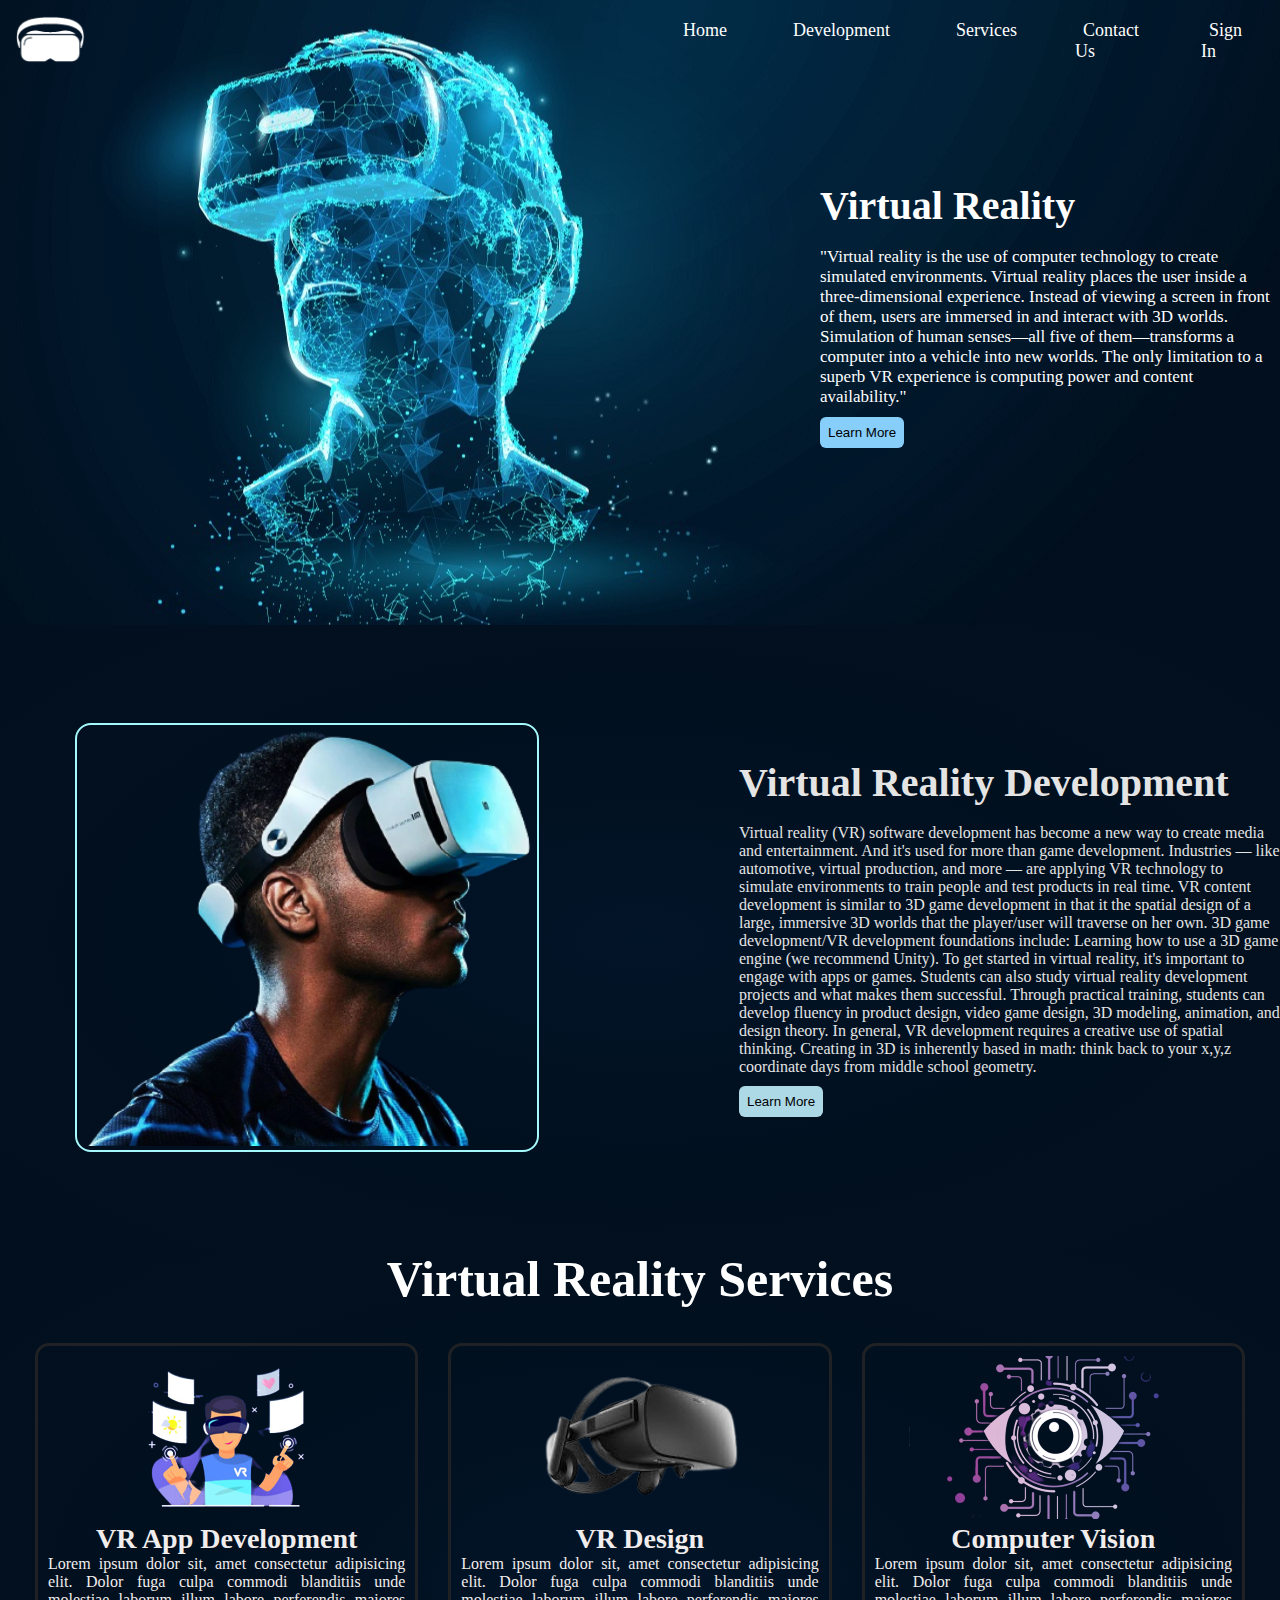
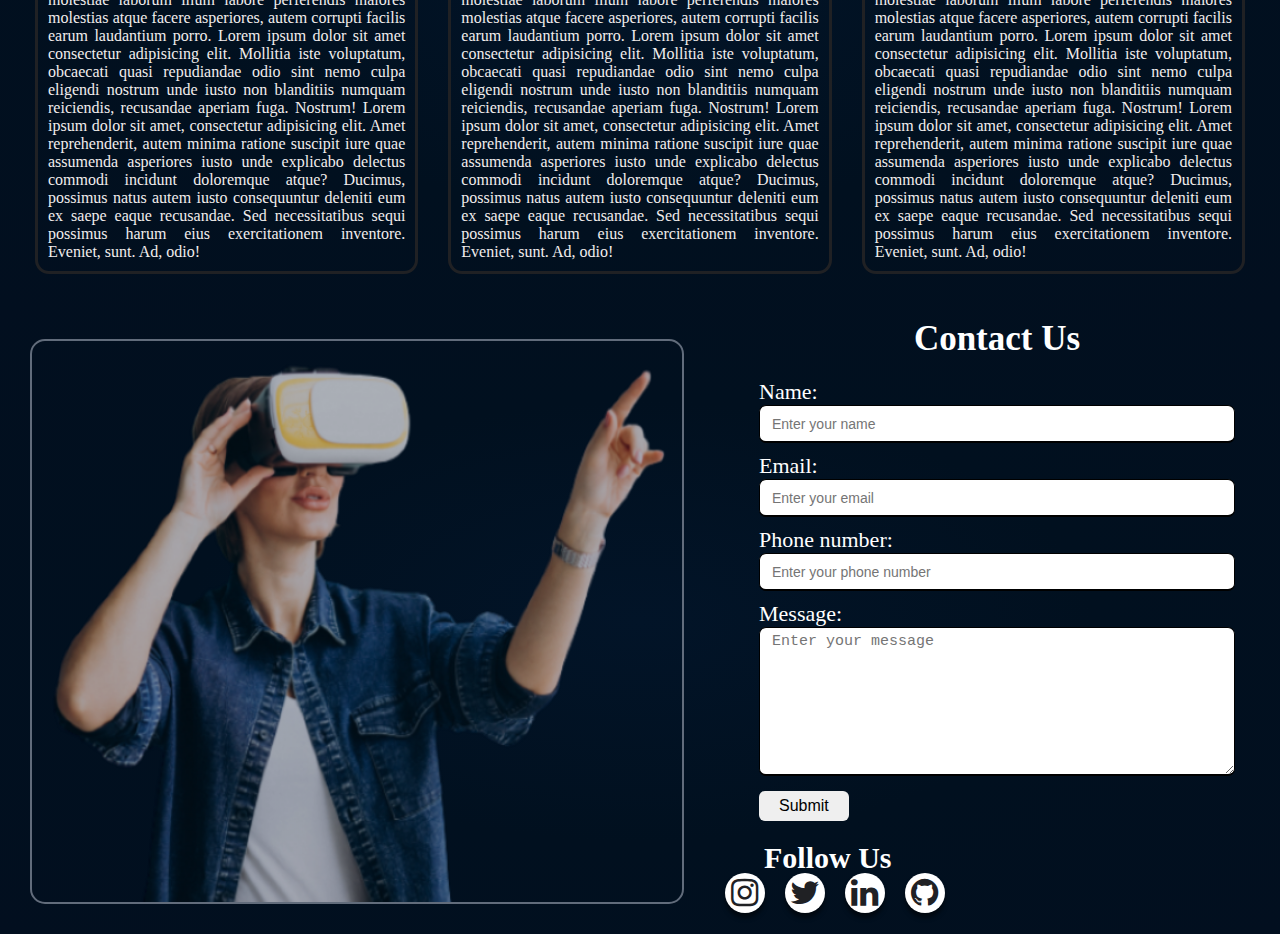
<file: index.html>
<!DOCTYPE html>
<html lang="en">

<head>
    <meta charset="UTF-8">
    <meta http-equiv="X-UA-Compatible" content="IE=edge">
    <meta name="viewport" content="width=device-width, initial-scale=1.0">
    <title>Virtual Reality</title>
    <link rel="stylesheet" href="css/style.css">
    <link rel="stylesheet" href="https://cdnjs.cloudflare.com/ajax/libs/font-awesome/4.7.0/css/font-awesome.min.css">
    <link rel="icon" href="img/VR_Logo_Virtual_Reality_Logo.png">
</head>

<body>
    <section id="home">
        <nav id="navbar">
            <div id="logo">
                <img src="img/VR_logo-removebg-preview.png">
            </div>

            <ul>
                <li class="item"><a href="#home">Home</a></li>
                <li class="item"><a href="#development">Development</a></li>
                <li class="item"><a href="#services">Services</a></li>
                <li class="item"><a href="#contact_us">Contact Us</a></li>
                <li class="item"><a href="Sign In page/signIn.html" target="_blank">Sign In</a></li>
            </ul>
        </nav>

        <section id="info">
            <h1>Virtual Reality</h1>
            <br>
            <div>
                <p>"Virtual reality is the use of computer technology to create simulated environments. Virtual reality
                    places the user inside a three-dimensional experience. Instead of viewing a screen in front of them,
                    users are immersed in and interact with 3D worlds.
                    Simulation of human senses—all five of them—transforms a computer into a vehicle into new worlds.
                    The only limitation to a superb VR experience is computing power and content availability."
                </p>
                <button id="info_btn"><a href="#">Learn More</a></button>
            </div>
        </section>
    </section>

    <section id="development">
        <div id="development_img">
            <img src="img/1626320-removebg-preview.png" alt="">
        </div>
        <div id="development_txt">
            <h1>Virtual Reality Development</h1><br>
            <p>
                Virtual reality (VR) software development has become a new way to create media and entertainment. And
                it's used for more than game development. Industries — like automotive, virtual production, and more —
                are applying VR technology to simulate environments to train people and test products in real time.
                VR content development is similar to 3D game development in that it the spatial design of a large,
                immersive 3D worlds that the player/user will traverse on her own. 3D game development/VR development
                foundations include: Learning how to use a 3D game engine (we recommend Unity).
                To get started in virtual reality, it's important to engage with apps or games. Students can also study
                virtual reality development projects and what makes them successful. Through practical training,
                students can develop fluency in product design, video game design, 3D modeling, animation, and design
                theory.
                In general, VR development requires a creative use of spatial thinking. Creating in 3D is inherently
                based in math: think back to your x,y,z coordinate days from middle school geometry.
            </p>
            <button id="development_btn"><a href="#">Learn More</a></button>
        </div>
    </section>

    <section id="services">
        <h1>Virtual Reality Services</h1>
        <div id="services_container">
            <div class="box">
                <img src="img/VR_App_Development-removebg-preview.png" alt="">
                <h2>VR App Development</h2>
                <p>Lorem ipsum dolor sit, amet consectetur adipisicing elit. Dolor fuga culpa commodi blanditiis unde
                    molestiae laborum illum labore perferendis maiores molestias atque facere asperiores, autem corrupti
                    facilis earum laudantium porro. Lorem ipsum dolor sit amet consectetur adipisicing elit. Mollitia
                    iste voluptatum, obcaecati quasi repudiandae odio sint nemo culpa eligendi nostrum unde iusto non
                    blanditiis numquam reiciendis, recusandae aperiam fuga. Nostrum! Lorem ipsum dolor sit amet,
                    consectetur adipisicing elit. Amet reprehenderit, autem minima ratione suscipit iure quae assumenda
                    asperiores iusto unde explicabo delectus commodi incidunt doloremque atque? Ducimus, possimus natus
                    autem iusto consequuntur deleniti eum ex saepe eaque recusandae. Sed necessitatibus sequi possimus
                    harum eius exercitationem inventore. Eveniet, sunt. Ad, odio!</p>
            </div>
            <div class="box">
                <img src="img/images-removebg-preview.png" alt="">
                <h2>VR Design</h2>
                <p>Lorem ipsum dolor sit, amet consectetur adipisicing elit. Dolor fuga culpa commodi blanditiis unde
                    molestiae laborum illum labore perferendis maiores molestias atque facere asperiores, autem corrupti
                    facilis earum laudantium porro. Lorem ipsum dolor sit amet consectetur adipisicing elit. Mollitia
                    iste voluptatum, obcaecati quasi repudiandae odio sint nemo culpa eligendi nostrum unde iusto non
                    blanditiis numquam reiciendis, recusandae aperiam fuga. Nostrum! Lorem ipsum dolor sit amet,
                    consectetur adipisicing elit. Amet reprehenderit, autem minima ratione suscipit iure quae assumenda
                    asperiores iusto unde explicabo delectus commodi incidunt doloremque atque? Ducimus, possimus natus
                    autem iusto consequuntur deleniti eum ex saepe eaque recusandae. Sed necessitatibus sequi possimus
                    harum eius exercitationem inventore. Eveniet, sunt. Ad, odio!</p>
            </div>
            <div class="box">
                <img src="img/Computer_vision-removebg-preview.png" alt="">
                <h2>Computer Vision</h2>
                <p>Lorem ipsum dolor sit, amet consectetur adipisicing elit. Dolor fuga culpa commodi blanditiis unde
                    molestiae laborum illum labore perferendis maiores molestias atque facere asperiores, autem corrupti
                    facilis earum laudantium porro. Lorem ipsum dolor sit amet consectetur adipisicing elit. Mollitia
                    iste voluptatum, obcaecati quasi repudiandae odio sint nemo culpa eligendi nostrum unde iusto non
                    blanditiis numquam reiciendis, recusandae aperiam fuga. Nostrum! Lorem ipsum dolor sit amet,
                    consectetur adipisicing elit. Amet reprehenderit, autem minima ratione suscipit iure quae assumenda
                    asperiores iusto unde explicabo delectus commodi incidunt doloremque atque? Ducimus, possimus natus
                    autem iusto consequuntur deleniti eum ex saepe eaque recusandae. Sed necessitatibus sequi possimus
                    harum eius exercitationem inventore. Eveniet, sunt. Ad, odio!</p>
            </div>
        </div>
    </section>

    <section id="contact_us">
        <div id="contact_img">
            <img src="img/young-woman-wearing-vr-glasses-removebg-preview.png" alt="">
        </div>
        <div id="contact_form">

            <form action="#">
                <h1>Contact Us</h1>
                <div id="user_details">
                    <div class="input_box">
                        <span class="details">Name:</span>
                        <input type="text" placeholder="Enter your name" required>
                    </div>
                    <div class="input_box">
                        <span class="details">Email:</span>
                        <input type="email" placeholder="Enter your email" required>
                    </div>
                    <div class="input_box">
                        <span class="details">Phone number:</span>
                        <input type="text" placeholder="Enter your phone number" required>
                    </div>
                    <div class="input_box">
                        <span class="details">Message:</span>
                        <textarea name="message" id="message" placeholder="Enter your message" cols="30"
                            rows="8"></textarea>
                    </div>
                    <div id="submit_btn">
                        <button>Submit</button>
                    </div>
                </div>
            </form>

            <div id="icons">
                <h2> Follow Us</h2>
                <div class="social-menu">
                    <ul>
                        <li><a href="#" target="_blank"><i class="icon fa fa-instagram fa-2x"
                                    aria-hidden="true"></i></a></li>
                        <li><a href="#" target="_blank"><i class="icon fa fa-twitter fa-2x" aria-hidden="true"></i></a>
                        </li>
                        <li><a href="#" target="_blank"><i class="icon fa fa-linkedin fa-2x" aria-hidden="true"></i></a>
                        </li>
                        <li><a href="#" target="_blank"><i class="icon fa fa-github fa-2x" aria-hidden="true"></i></a>
                        </li>
                    </ul>
                </div>
            </div>

    </section>
</body>

</html>
</file>
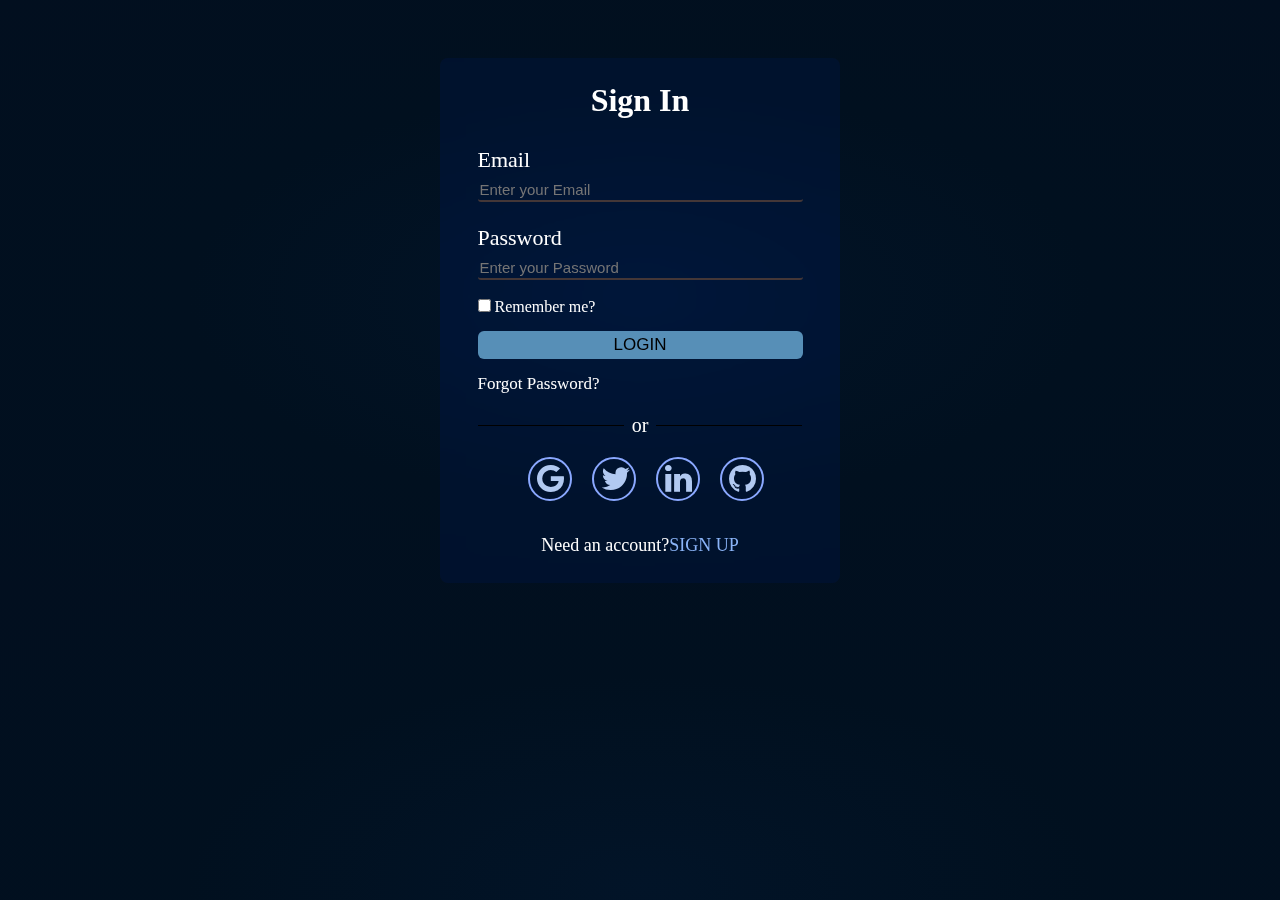
<file: Sign In page/signIn.html>
<!DOCTYPE html>
<html lang="en">
<head>
    <meta charset="UTF-8">
    <meta http-equiv="X-UA-Compatible" content="IE=edge">
    <meta name="viewport" content="width=device-width, initial-scale=1.0">
    <title>Sign In</title>
    <link rel="stylesheet" href="style-signIn.css">
    <link rel="stylesheet" href="https://cdnjs.cloudflare.com/ajax/libs/font-awesome/4.7.0/css/font-awesome.min.css">
</head>
<body>
    <div id="container">
        <h1 id="heading">Sign In</h1>
        <div id="user-details">
            <div class="input-details">
                <span class="details">Email</span>
                <input type="email" placeholder="Enter your Email">
            </div>
            <div class="input-details">
                <span class="details">Password</span>
                <input type="email" placeholder="Enter your Password">
            </div>
            <div id="check">
                <input type="checkbox" name="check-box" id="check-box">
                <span id="check-details">Remember me?</span>
            </div>
            <div id="LogIn-Button">
                <button>LOGIN</button>
            </div>
            <div id="forgotPassword">
                <a href="">Forgot Password?</a>
            </div>
            <div id="or-line">
                <p id="or-text">or</p>
            </div>
            <div id="icons-box">
                <ul>
                    <li><a href="#" target="_blank"><i class="icon fa fa-google fa-2x" aria-hidden="true"></i></a></li>
                    <li><a href="#" target="_blank"><i class="icon fa fa-twitter fa-2x" aria-hidden="true"></i></a></li>
                    <li><a href="#" target="_blank"><i class="icon fa fa-linkedin fa-2x" aria-hidden="true"></i></a></li>
                    <li><a href="#" target="_blank"><i class="icon fa fa-github fa-2x" aria-hidden="true"></i></a></li>
                </ul>
            </div>
        </div>
        <div id="SignUp">
            <p>Need an account?<a href="#">SIGN UP</a></p>
        </div>
    </div>
</body>
</html>
</file>
<file: css/style.css>
*{
    margin: 0;
    padding: 0;
}

::selection{
    color: #688cc7;
    background-color: #0b0634;
}

html{
    scroll-behavior: smooth;
}

#home{
    height: 625px;
    background: url(../img/VR_Background.jpeg) no-repeat center center/cover;
}

#logo{
    margin: 15px;
}

#logo img{
    width: 70px;
}

#navbar{
    display: flex;
    align-items: center;
}

#navbar ul{
    display: flex;
    margin-left: 550px;
}

#navbar ul li{
    list-style: none;
    margin: 5px 25px;
}

#navbar ul li a{
    text-decoration: none;
    color: white;
    border-radius: 5px;
    padding: 8px;
    font-size: 18px;
}

#navbar ul li a:hover{
    background-color: rgb(121 219 237);
    color: black;
}

#info{
    margin-left: 820px;
    margin-top: 100px;
    color: white;
}

#info h1{
    font-size: 40px;
}

#info p{
    font-size: 17px;
}

#info_btn{
    padding: 8px;
    margin-top: 10px;
    background: lightskyblue;
    border-radius: 6px;
    border: none;
}

#info_btn:hover{
    background-color: rgb(52 199 225);
}

#info_btn a{
    text-decoration: none;
    color: black;
}

#development{
    height: 625px;
    /* background: url(../img/VR_development.jpg) no-repeat center center/cover; */
    background: radial-gradient(rgb(2 20 40), #01101f, #020f1f);
    /* background-image: url(../img/VR_Background_cleanup.jpeg); */
    display: flex;
    align-items: center;
}

#development_img{
    margin-left: 75px;
    border-radius: 16px;
    border: 2px solid #a5f8fc;
}

#development_img img{
    width: 460px;
}

#development_txt{
    margin-left: 200px;
    color: rgb(228, 228, 228);
}

#development_txt h1{
    font-size: 40px;
}

#devlopment_txt p{
    font-size: 17px;
}

#development_btn{
    padding: 8px;
    margin-top: 10px;
    background: lightblue;
    border-radius: 6px;
    border: none;
}

#development_btn:hover{
    background: #a5f8fc;
}

#development_btn a{
    text-decoration: none;
    color: black;
}

#services{
    /* height: 625px; */
    background: radial-gradient(rgb(2 20 40), #01101f, #020f1f);
    display: flex;
    flex-direction: column;
}

#services h1{
    font-size: 50px;
    text-align: center;
    color: white;
}

#services_container{
    display: flex;
    margin: 20px;
}

.box{
    border: 3px solid #202124;
    border-radius: 14px;
    text-align: center;
    color: rgb(241, 237, 237);
    margin: 15px;
    padding: 10px;
}

.box h2{
    font-size: 28px;
}

.box p{
    text-align: justify;
}

#contact_us{
    height: 625px;
    display: flex;
    flex-direction: row;
    background: radial-gradient(rgb(2 20 40), #01101f, #020f1f);
}

#contact_img{
    border: 2px solid #828b9a;
    border-radius: 15px;
    margin: 30px;
    display: flex;
    opacity: 0.75;
}

#contact_img img{
    justify-content: center;
    width: 650px;
    height: 561px;
}

#contact_form{
    display: flex;
    flex-direction: column;
    padding: 0 25px;
    border-radius: 15px;
    color: white;
    width: 100%;
}

#contact_form h1{
    padding-top: 10px;
    text-align: center;
    font-size: 35px;
}

#user_details{
    margin: 20px;
    display: flex;
    flex-direction: column;
}

.input_box{
    display: flex;
    flex-direction: column;
    margin-bottom: 10px;
}

.input_box span{
    font-size: 22px;
}

.input_box input{
    height: 25px;
    font-size: 14px;
    padding: 5px;
    border-radius: 7px;
    outline: none;
    border: 1px solid black;
    border-bottom-width: 2px;
    padding-left: 12px;
}

.input_box textarea{
    font-size: 15px;
    padding: 5px;
    border-radius: 7px;
    outline: none;
    border: 1px solid black;
    border-bottom-width: 2px;
    padding-left: 12px;
}

.input_box input:focus,
.input_box textarea:focus,
.input_box input:valid{
    border-color: #8ab4f8;
}

#submit_btn{
    margin-top: 5px;
}

#submit_btn button{
    font-size: 16px;
    padding: 6px 20px;
    border-radius: 6px;
    border: none;
    cursor: pointer;
}

#icons{
    display: flex;
    flex-direction: column;
}

#icons h2{
    padding-left: 25px;
    font-size: 30px;
}

.social-menu{
    display: flex;
    justify-content: center;
    align-items: center;

    padding-top: 25px;
    height: 26px;
    margin-left: -85px;
}

.social-menu ul{
    transform: translate(-50%, -50%);
    display: flex;
}

.social-menu ul li{
    list-style: none;
    margin: 0 10px;
}

.social-menu ul li .icon{
    transition: 0.3s;
    line-height: 40px;
    color: #202124;
}

.social-menu ul li .icon:hover{
    color: #fff;
}

.social-menu ul li a{
    /* position: relative; */
    display: block;
    height: 40px;
    width: 40px;
    border-radius: 50%;
    background-color: #fff;
    text-align: center;
    transition: 0.6s;
    box-shadow: 0 5px 4px rgba(0, 0, 0, 0.5);
}

.social-menu ul li a:hover{
    transform: translate(0, -10%);
}

.social-menu ul li:nth-child(1) a:hover{
    background-color: rgba(131, 58, 180, 0.829);
}

.social-menu ul li:nth-child(2) a:hover{
    background-color: rgba(16, 44, 201, 0.829);
}

.social-menu ul li:nth-child(3) a:hover{
    background-color: rgba(23, 97, 209, 0.829);
}

.social-menu ul li:nth-child(4) a:hover{
    background-color: rgba(0, 0, 0, 0.829);
}
</file>
<file: Sign In page/style-signIn.css>
body{
    background: radial-gradient(rgb(2 20 40), #01101f, #020f1f);
    color: white;
    display: flex;
    align-items: center;
    justify-content: center;
}

#container{
    background: rgb(0, 0, 0, 0, 0.8);
    backdrop-filter: saturate(180%) blur(10px);
    height: 525px;
    margin-top: 50px;
    width: 400px;
    display: flex;
    justify-content: center;
    align-items: center;
    flex-direction: column;
    border-radius: 8px;
}

#heading{
    text-align: center;
    margin: 15px 0;
}

.input-details{
    padding: 5px 0;
    margin: 8px 0;
    display: flex;
    flex-direction: column;
}

.details{
    font-size: 22px;
}

.input-details input{
    color: #95b5bd;
    margin: 5px 0;
    font-size: 15px;
    height: 20px;
    background: none;
    border: 0;
    border-bottom: 2px solid rgb(68, 55, 55);
    border-radius: 3px;
    outline: none;
}

#check{
    margin: 8px 0;
}

#check input{
    margin: 0;
    accent-color: #7da1dd;
}

#check-details{
    font-size: 16px;
}

#LogIn-Button{
    margin: 15px 0;
}

#LogIn-Button button{
    font-size: 17px;
    height: 28px;
    width: 325px;
    border: none;
    border-radius: 6px;
    background-color: rgb(87 143 183);
    cursor: pointer;
}

#LogIn-Button button:hover{
    background-color: #2087af;
}

#forgotPassword a{
    font-size: 17px;
    color: white;
    text-decoration: none;
}

#forgotPassword a:hover{
    text-decoration: underline;
}

#or-text{
    text-align: center;
    font-size: 20px;
    background: linear-gradient(#000 0 0) left,linear-gradient(#000 0 0) right;
    background-size: 45% 1px;
    background-repeat: no-repeat;
}

#icons-box ul{
    list-style: none;
    display: flex;
    flex-direction: row;
    margin-top: 0;
}

#icons-box ul li{
    margin: 0 10px;
    height: 40px;
    width: 40px;
    border: 2px solid #8aa8ff;
    border-radius: 50%;
}

#icons-box ul li i{
    margin: 4px 7px;
    color: #b1c9f1;
}

#icons-box ul li:nth-child(1) i:hover{
    color: #1e33cb;
}

#icons-box ul li:nth-child(2) i:hover{
    color: rgb(2 40 255 / 83%);
}

#icons-box ul li:nth-child(3) i:hover{
    color: rgba(23, 97, 209, 0.829);
}

#icons-box ul li:nth-child(4) i:hover{
    color: rgb(70 117 255);
}

#SignUp{
    font-size: 18px;
}

#SignUp a{
    text-decoration: none;
    color: rgb(138 180 248);
}

#SignUp a:hover{
    text-decoration: underline;
}
</file>
